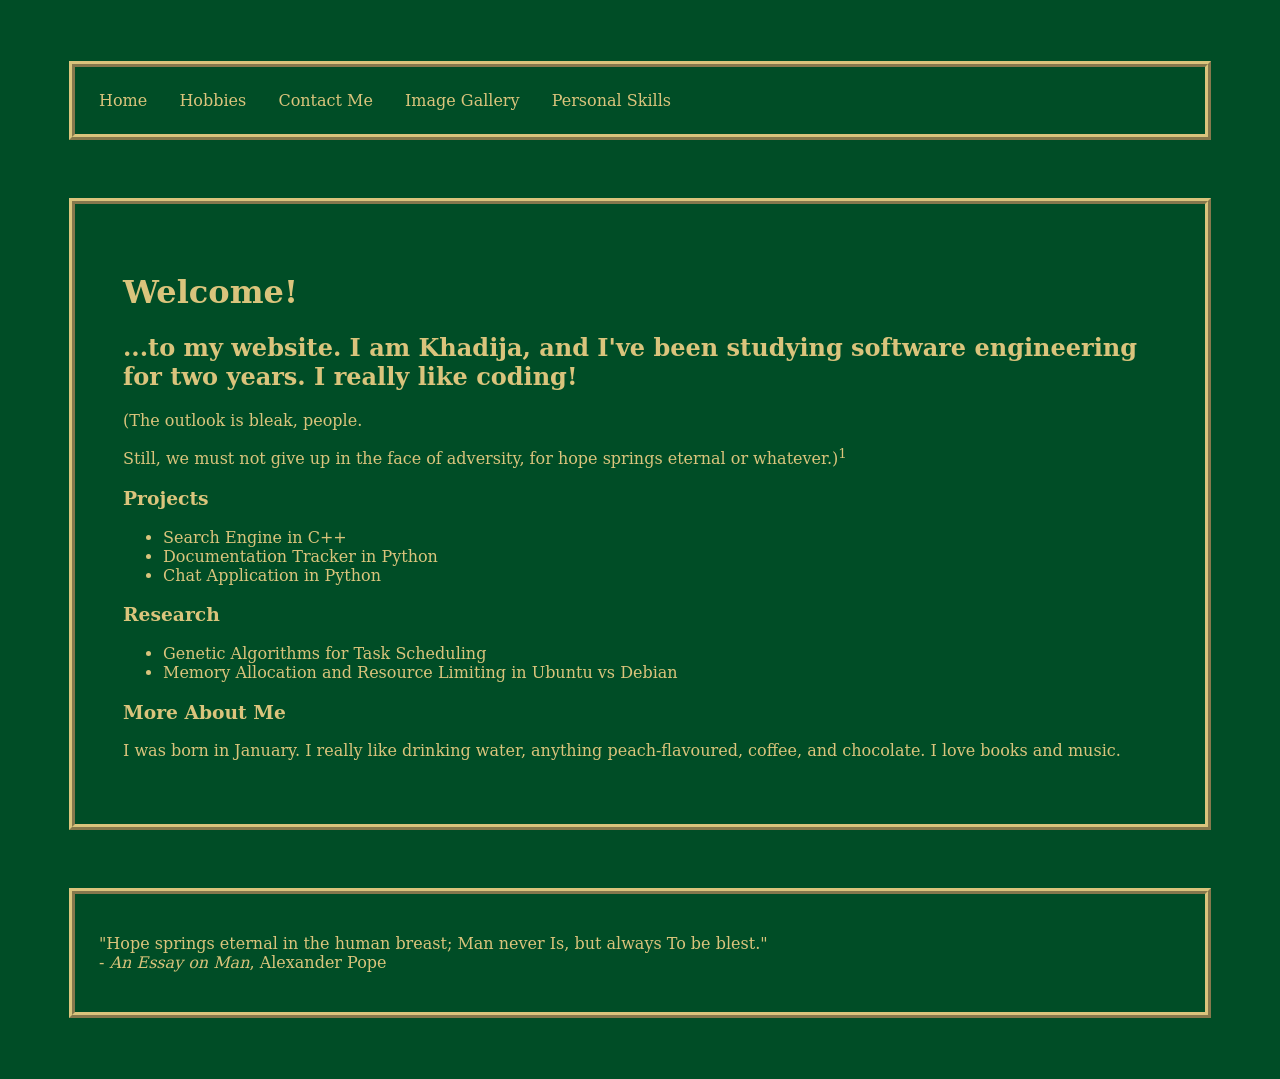
<file: index.html>
﻿<!DOCTYPE html>

<html lang="en" xmlns="http://www.w3.org/1999/xhtml">
<head>
    <meta charset="utf-8" />
    <title>Portfolio Home</title>
    <link rel="stylesheet" href="./css/style.css" />
</head>
<body>
    <nav>
        <a href="index.html">Home</a>
        <a href="hobbies.html">Hobbies</a>
        <a href="contact.html">Contact Me</a>
        <a href="gallery.html">Image Gallery</a>
        <a href="skills.html">Personal Skills</a>
    </nav>
    <main>
        <h1>
            Welcome!
        </h1>
        <h2>
            ...to my website. I am Khadija, and I've been studying software engineering for two years. I really like coding!
        </h2>
        <p>
            (The outlook is bleak, people.
        </p>
        <p>
            Still, we must not give up in the face of adversity, for hope springs eternal or whatever.)<sup><a href="#ref_hope">1</a></sup>
        </p>
        <h3>
            Projects
        </h3>
        <ul>
            <li>Search Engine in C++</li>
            <li>Documentation Tracker in Python</li>
            <li>Chat Application in Python</li>
        </ul>
        <h3>
            Research
        </h3>
        <ul>
            <li>Genetic Algorithms for Task Scheduling</li>
            <li>Memory Allocation and Resource Limiting in Ubuntu vs Debian</li>
        </ul>
        <h3>
            More About Me
        </h3>
        <p>
            I was born in January. I really like drinking water, anything peach-flavoured, coffee, and chocolate. I love books and music.
        </p>
    </main>
    <footer>
        <p>
            "Hope springs eternal in the human breast; Man never Is, but always To be blest."
            <br />
            <a id="ref_hope" href="https://www.gutenberg.org/files/2428/2428-h/2428-h.htm#startoftext">
                - <em>An Essay on Man</em>, Alexander Pope
            </a>
        </p>
    </footer>
</body>
</html>
</file>
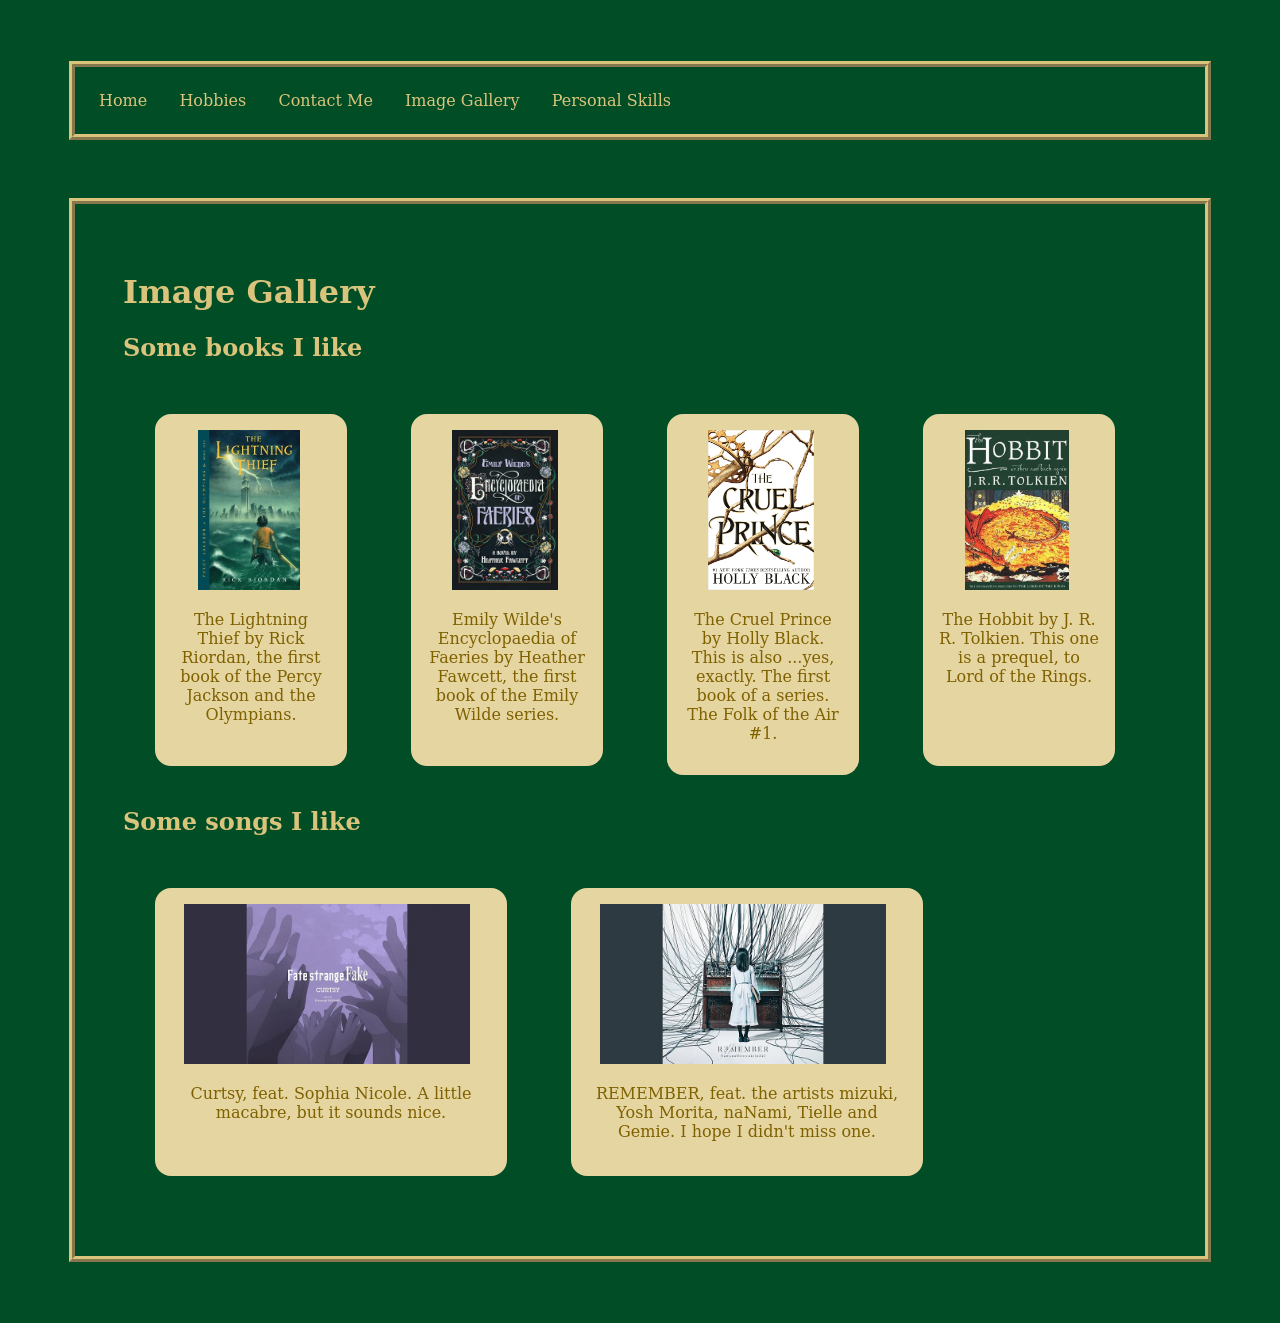
<file: gallery.html>
﻿<!DOCTYPE html>

<html lang="en" xmlns="http://www.w3.org/1999/xhtml">
<head>
    <meta charset="utf-8" />
    <title>Portfolio Gallery</title>
    <link rel="stylesheet" href="./css/style.css" />
</head>
<body>
    <nav>
        <a href="index.html">Home</a>
        <a href="hobbies.html">Hobbies</a>
        <a href="contact.html">Contact Me</a>
        <a href="gallery.html">Image Gallery</a>
        <a href="skills.html">Personal Skills</a>
    </nav>
    <main>
        <h1>
            Image Gallery
        </h1>
        <h2>
            Some books I like
        </h2>
        <div class="bookcard">
            <a href="https://www.goodreads.com/book/show/28187.The_Lightning_Thief" target="_blank">
                <img src="./images/pjo.jpg"
                     alt="The Lightning Thief by Rick Riordan" />
            </a>
            <p>
                The Lightning Thief by Rick Riordan, the first book of the Percy Jackson and the Olympians.
            </p>
        </div>
        <div class="bookcard">
            <a href="https://www.goodreads.com/book/show/60657589-emily-wilde-s-encyclopaedia-of-faeries" target="_blank">
                <img src="./images/emilywilde.jpg"
                     alt="Emily Wilde's Encyclopaedia of Faeries by Heather Fawcett" />
            </a>
            <p>
                Emily Wilde's Encyclopaedia of Faeries by Heather Fawcett, the first book of the Emily Wilde series.
            </p>
        </div>
        <div class="bookcard">
            <a href="https://www.goodreads.com/book/show/26032825-the-cruel-prince" target="_blank">
                <img src="./images/tcp.jpg"
                     alt="The Cruel Prince by Holly Black" />
            </a>
            <p>
                The Cruel Prince by Holly Black. This is also ...yes, exactly. The first book of a series. The Folk of the Air #1.
            </p>
        </div>
        <div class="bookcard">
            <a href="https://www.goodreads.com/book/show/5907.The_Hobbit_or_There_and_Back_Again" target="_blank">
                <img src="./images/thehobbit.jpg"
                     alt="The Hobbit, or There and Back Again by J. R. R. Tolkien" />
            </a>
            <p>
                The Hobbit by J. R. R. Tolkien. This one is a prequel, to Lord of the Rings.
            </p>
        </div>
        <h2>
            Some songs I like
        </h2>
        <div class="songcard">
            <a href="https://youtu.be/d29o-GdlW4g?si=gqA7PnWF460yCIEH" target="_blank">
                <img src="./images/curtsy.webp"
                     alt="REMEMBER by Sawano Hiroyuki" />
            </a>
            <p>
                Curtsy, feat. Sophia Nicole. A little macabre, but it sounds nice.
            </p>
        </div>
        <div class="songcard">
            <a href="https://youtu.be/DRXsQUDOvs8?si=n9N5Ozs34XpTUKpO" target="_blank">
                <img src="./images/remember.webp"
                     alt="REMEMBER by Sawano Hiroyuki" />
            </a>
            <p>
                REMEMBER, feat. the artists mizuki, Yosh Morita, naNami, Tielle and Gemie. I hope I didn't miss one.
            </p>
        </div>
    </main>
</body>
</html>
</file>
<file: css/style.css>
/*primary and secondary background colours
 * header and main fonts
 */
:root {
    --bg-color: #004d26;
    --fg-color: #dac47c;
    --secbg-color: #e5d5a0;
    --secfg-color: #7f6100;
    --h-font-family: 'Bookman Old Style', 'Book Antiqua', 'Century Schoolbook', 'Centaur', 'C059', 'Serif';
    --m-font-family: 'Footlight MT', 'High Tower Text', 'Symbola', 'Serif';
}

body {
    color: var(--fg-color);
    background-color: var(--bg-color);
}

a {
    color: var(--fg-color);
    background-color: transparent;
    text-decoration: none;
    margin-right: 2.5%;
}

main, nav, footer {
    border-color: var(--fg-color);
    border-style: inset;
    outline-color: var(--fg-color);
    outline-style: outset;
    margin: 4em;
}


nav, footer {
    font-family: var(--h-font-family);
    padding: 1.5em;
}

main {
    font-family: var(--m-font-family);
    padding: 3em;
    overflow: hidden;
}

/*
 * both types of cards are mostly the same
 */
.bookcard, .songcard {
    color: var(--secfg-color);
    background-color: var(--secbg-color);
    border-color:  var(--secbg-color);
    border-style: solid;
    border-width: 1em;
    border-radius: 1em;
    margin: 2em;
    text-align: center;
    float: left;
}

.bookcard:hover, .songcard:hover {
    box-shadow: 0 0 1.5em;
}

/*
 * the only difference is the max width and min height
 * becuase the images are of different sizes
 */
.bookcard {
    max-width: 10em;
    min-height: 20em;
}

.songcard {
    max-width: 20em;
    min-height: 16em;
}

img {
    max-height: 10em;
}

h1, h2, h3, h4, h5, h6, p {
    clear: both;
}
</file>
